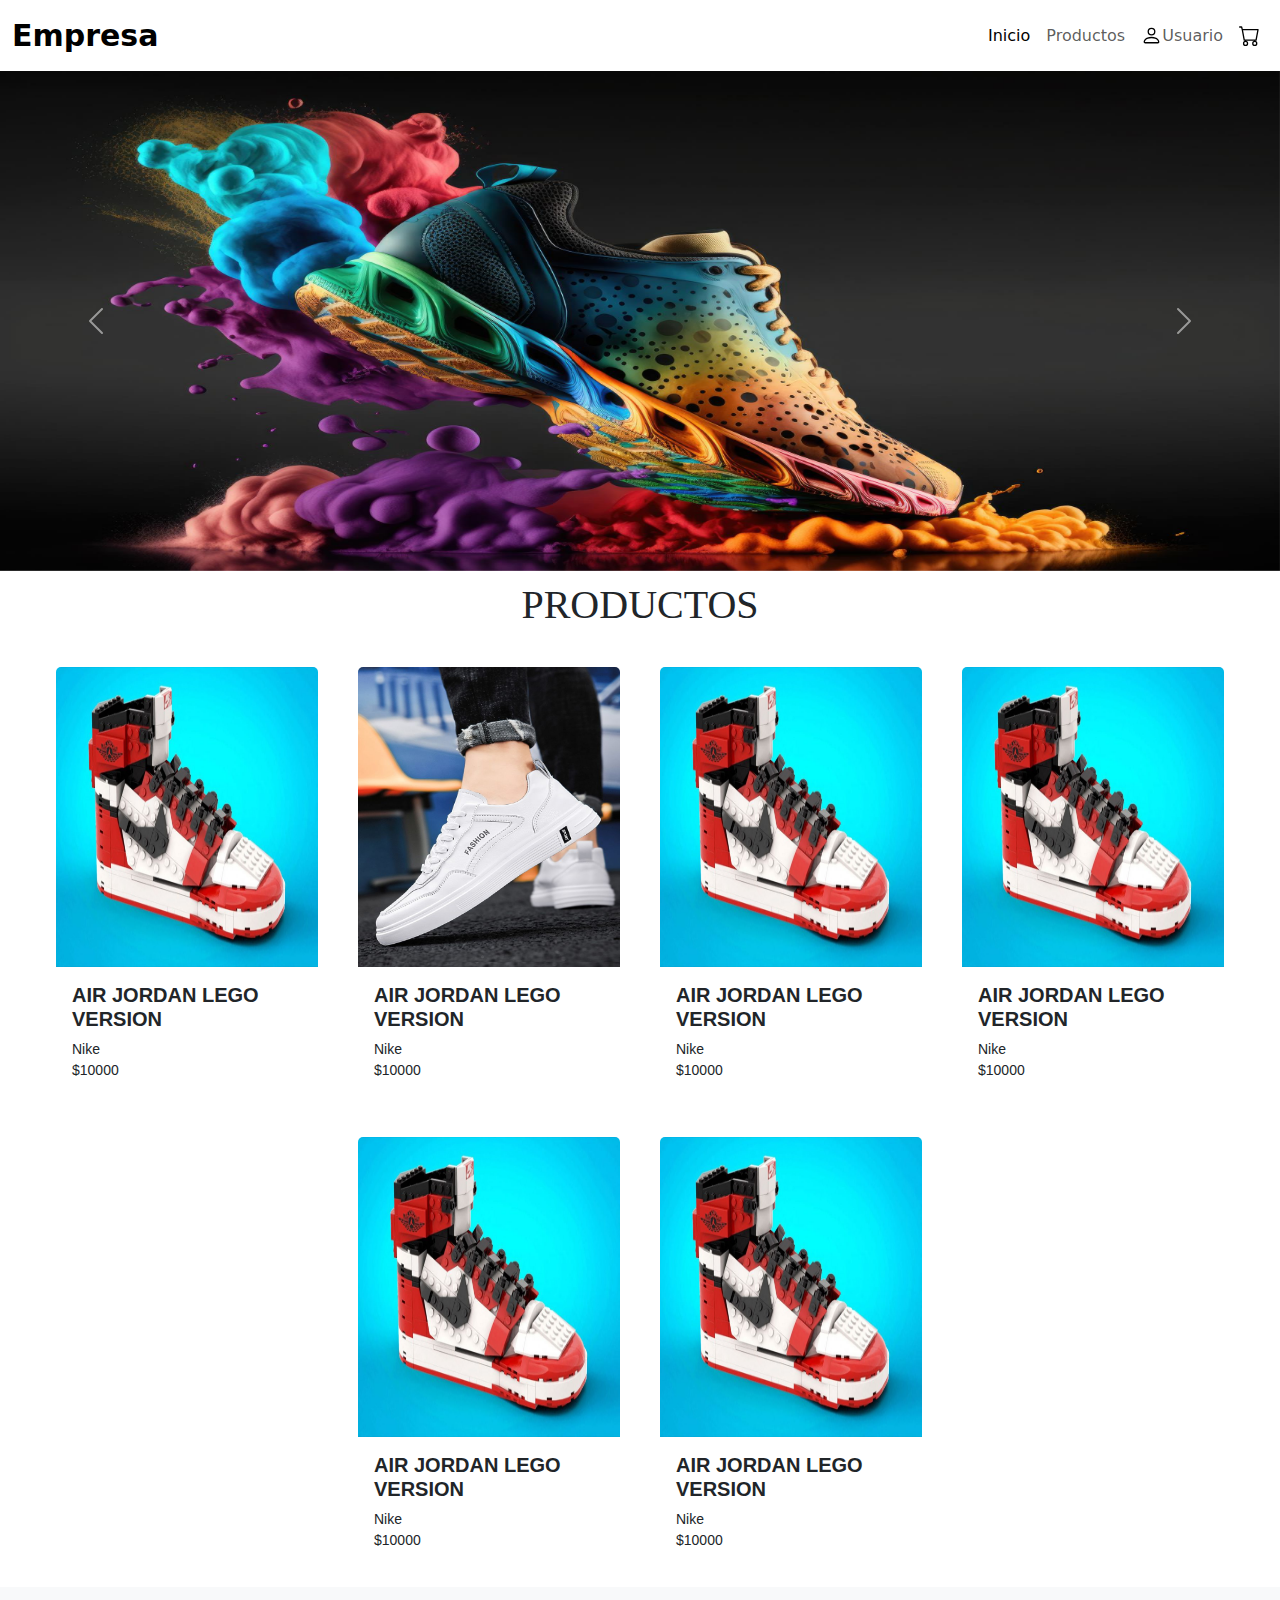
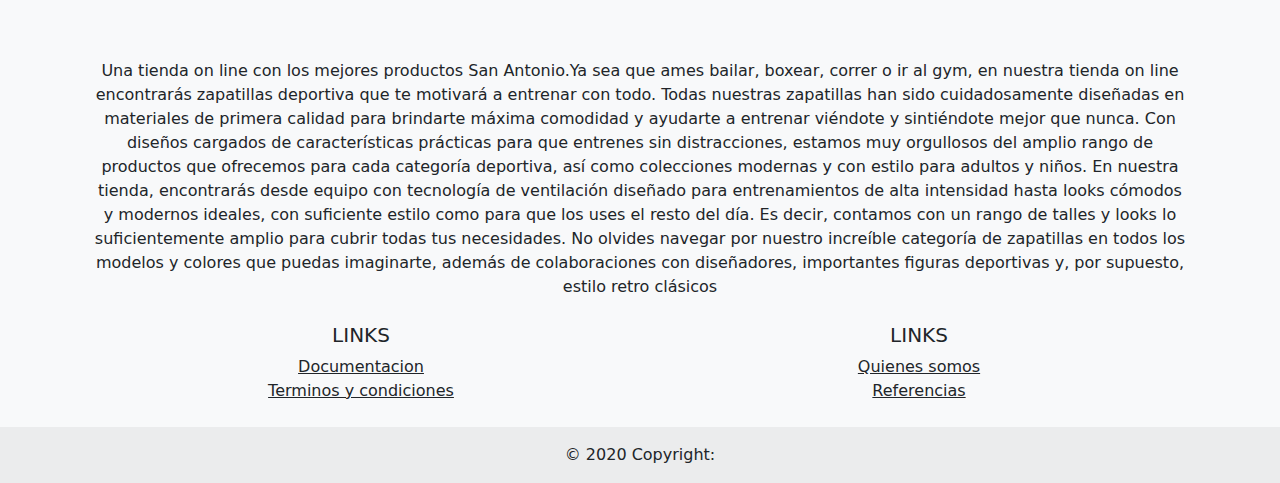
<file: index.html>
<!DOCTYPE html>
<html lang="en">
<head>
    <meta charset="UTF-8">
    <meta name="viewport" content="width=device-width, initial-scale=1.0">
    <title>e-comerce_calzado</title>
    <link href="https://cdn.jsdelivr.net/npm/bootstrap@5.3.3/dist/css/bootstrap.min.css" rel="stylesheet" integrity="sha384-QWTKZyjpPEjISv5WaRU9OFeRpok6YctnYmDr5pNlyT2bRjXh0JMhjY6hW+ALEwIH" crossorigin="anonymous">
    <link rel="stylesheet" href="./assets/css/index.css">
</head>
<body>
    <div class="container-fluid min-vh-100 p-0">
        <!--NAVBAR-->   
            <nav class="navbar navbar-expand-md navbar-ligth bg-ligth">
                <div class="container-fluid">
                    <a class="navbar-brand" href="index.html">
                        Empresa
                    </a>
                    <button class="navbar-toggler" type="button" data-bs-toggle="collapse" data-bs-target="#navbarNavAltMarkup" aria-controls="navbarNavAltMarkup" aria-expanded="false" aria-label="Toggle navigation">
                        <span class="navbar-toggler-icon"></span>
                    </button>                             
                    <div class="collapse navbar-collapse" id="navbarNavAltMarkup">                                      
                        <div class="navbar-nav">

                            <a class="nav-link active" aria-current="page" href="index.html">Inicio</a>
                            <a class="nav-link" href="#">Productos</a>
                            <a class="nav-link" href="login.html">
                                <img src="./assets/img/person.svg" alt="usuario">
                                Usuario</a>
                            <a class="nav-link" href="#">
                                <img src="./assets/img/cart.svg" alt="carrito-compra">
                            </a>                            
                        </div>
                    </div>                       
                </div>               
            </nav>
        <!--NAVBAR-->
        <!--CARROUSEL-->
            <div id="carouselExampleControls" class="carousel slide" data-bs-ride="carousel">
                <div class="carousel-inner">
                <div class="carousel-item active">
                    <img class="d-block" src="./assets/img/Fondo_zapatillas.jpg" alt="producto1">
                </div>
                <div class="carousel-item">
                    <img class="d-block" src="./assets/img/producto1.jpg" alt="producto2">
                </div>
                <div class="carousel-item">
                    <img class="d-block" src="./assets/img/producto1.jpg" alt="producto3">
                </div>
                </div>
                <button class="carousel-control-prev" type="button" data-bs-target="#carouselExampleControls" data-bs-slide="prev">
                <span class="carousel-control-prev-icon" aria-hidden="true"></span>
                <span class="visually-hidden">Anterior</span>
                </button>
                <button class="carousel-control-next" type="button" data-bs-target="#carouselExampleControls" data-bs-slide="next">
                <span class="carousel-control-next-icon" aria-hidden="true"></span>
                <span class="visually-hidden">Siguiente</span>
                </button>
            </div>        
        <!--CARROUSEL-->
        <!--PRODUCTOS-->
        <h5 class="title-section">PRODUCTOS</h5>
        <div class="row row-cols-lg-4 row-cols-md-3 row-cols-sm-2" id="section-productos">
            
        </div>
        <!--PRODUCTOS-->

        <!--FOOTER-->
    <footer class="bg-body-tertiary text-center">
        <div class="container p-4">
        <!-- Section: Social media -->
        <section class="mb-4">
            <!-- Facebook -->
            <a data-mdb-ripple-init class="btn btn-outline btn-floating m-1" href="#!" role="button"
            ><i class="fab fa-facebook-f"></i
            ></a>
    
            <!-- Twitter -->
            <a data-mdb-ripple-init class="btn btn-outline btn-floating m-1" href="#!" role="button"
            ><i class="fab fa-twitter"></i
            ></a>
    
            <!-- Instagram -->
            <a data-mdb-ripple-init class="btn btn-outline btn-floating m-1" href="#!" role="button"
            ><i class="fab fa-instagram"></i
            ></a>
        </section>
        <section class="mb-4">
            <p>
                Una tienda on line con los mejores productos San Antonio.Ya sea que ames bailar, boxear, correr o ir al gym, en nuestra tienda on line encontrarás zapatillas deportiva que te motivará a entrenar con todo. 
                Todas nuestras zapatillas han sido cuidadosamente diseñadas en materiales de primera calidad para brindarte máxima comodidad y ayudarte a entrenar viéndote y sintiéndote mejor que nunca. 
                Con diseños cargados de características prácticas para que entrenes sin distracciones, estamos muy orgullosos del amplio rango de productos que ofrecemos para cada categoría deportiva, 
                así como colecciones modernas y con estilo para adultos y niños. En nuestra tienda, 
                encontrarás desde equipo con tecnología de ventilación diseñado para entrenamientos de alta intensidad hasta looks cómodos y modernos ideales, 
                con suficiente estilo como para que los uses el resto del día. Es decir, contamos con un rango de talles y looks lo suficientemente amplio para cubrir todas tus necesidades. 
                No olvides navegar por nuestro increíble categoría de zapatillas en todos los modelos y colores que puedas imaginarte, además de colaboraciones con diseñadores, importantes figuras deportivas y, por supuesto, estilo retro clásicos
            </p>
        </section>
        <section>
            <div class="row">
                <div class="col-lg-6 col-md-6 mb-4 mb-md-0">
                    <h5 class="text-uppercase">Links</h5>
                    <ul class="list-unstyled mb-0">
                    <li>
                        <a class="text-body" href="#!">Documentacion</a>
                    </li>
                    <li>
                        <a class="text-body" href="#!">Terminos y condiciones</a>
                    </li>
                    </ul>
                </div>
                <div class="col-lg-6 col-md-6 mb-4 mb-md-0">
                    <h5 class="text-uppercase">Links</h5>
        
                    <ul class="list-unstyled mb-0">
                    <li>
                        <a class="text-body" href="#!">Quienes somos</a>
                    </li>
                    <li>
                        <a class="text-body" href="#!">Referencias</a>
                    </li>
                    </ul>
                </div>
            </div>
        </section>
        </div>
        <div class="text-center p-3" style="background-color: rgba(0, 0, 0, 0.05);">
        © 2020 Copyright:
        </div>
    </footer>
    <!--FOOTER-->    
    <script src="https://cdn.jsdelivr.net/npm/bootstrap@5.3.3/dist/js/bootstrap.bundle.min.js" integrity="sha384-YvpcrYf0tY3lHB60NNkmXc5s9fDVZLESaAA55NDzOxhy9GkcIdslK1eN7N6jIeHz" crossorigin="anonymous"></script>
    <script src="./assets/js/productos.js"></script>
    <script>rellenoProductos()</script>
</body>
</html>
</file>
<file: assets/css/index.css>
*{
    margin: 0;
    padding: 0;
}
.navbar-expand-md .navbar-collapse{
    justify-content: flex-end;
}
.navbar-nav{
    align-items: center;
}
.navbar-brand{
    text-align: left;
    font-weight: bolder;
    font-size: 30px;
}
.nav-link{
    display: flex;
    align-items: center;
}
a img{
    justify-content: center;
    height: 21px;
}
.carousel > .carousel-inner > .carousel-item > img{
    width:100%;
    height:500px;
}
.title-section{
    padding: 10px;
    text-align: center;
    font-size: 40px;
    font-family: fantasy;
}
.card{
    padding: 20px;
    border-style: none;
}
#section-productos{
    display: flex;
    justify-content: center;
    font-family: Arial, Helvetica, sans-serif;
}
.row > .card > .card-img-top{
    height: 300px;
}
.card-title{
    font-weight: bold;
}
.card-text{
    font-size: 14px;
    font-weight: lighter;
}
p {
    margin: 0;
}
</file>
